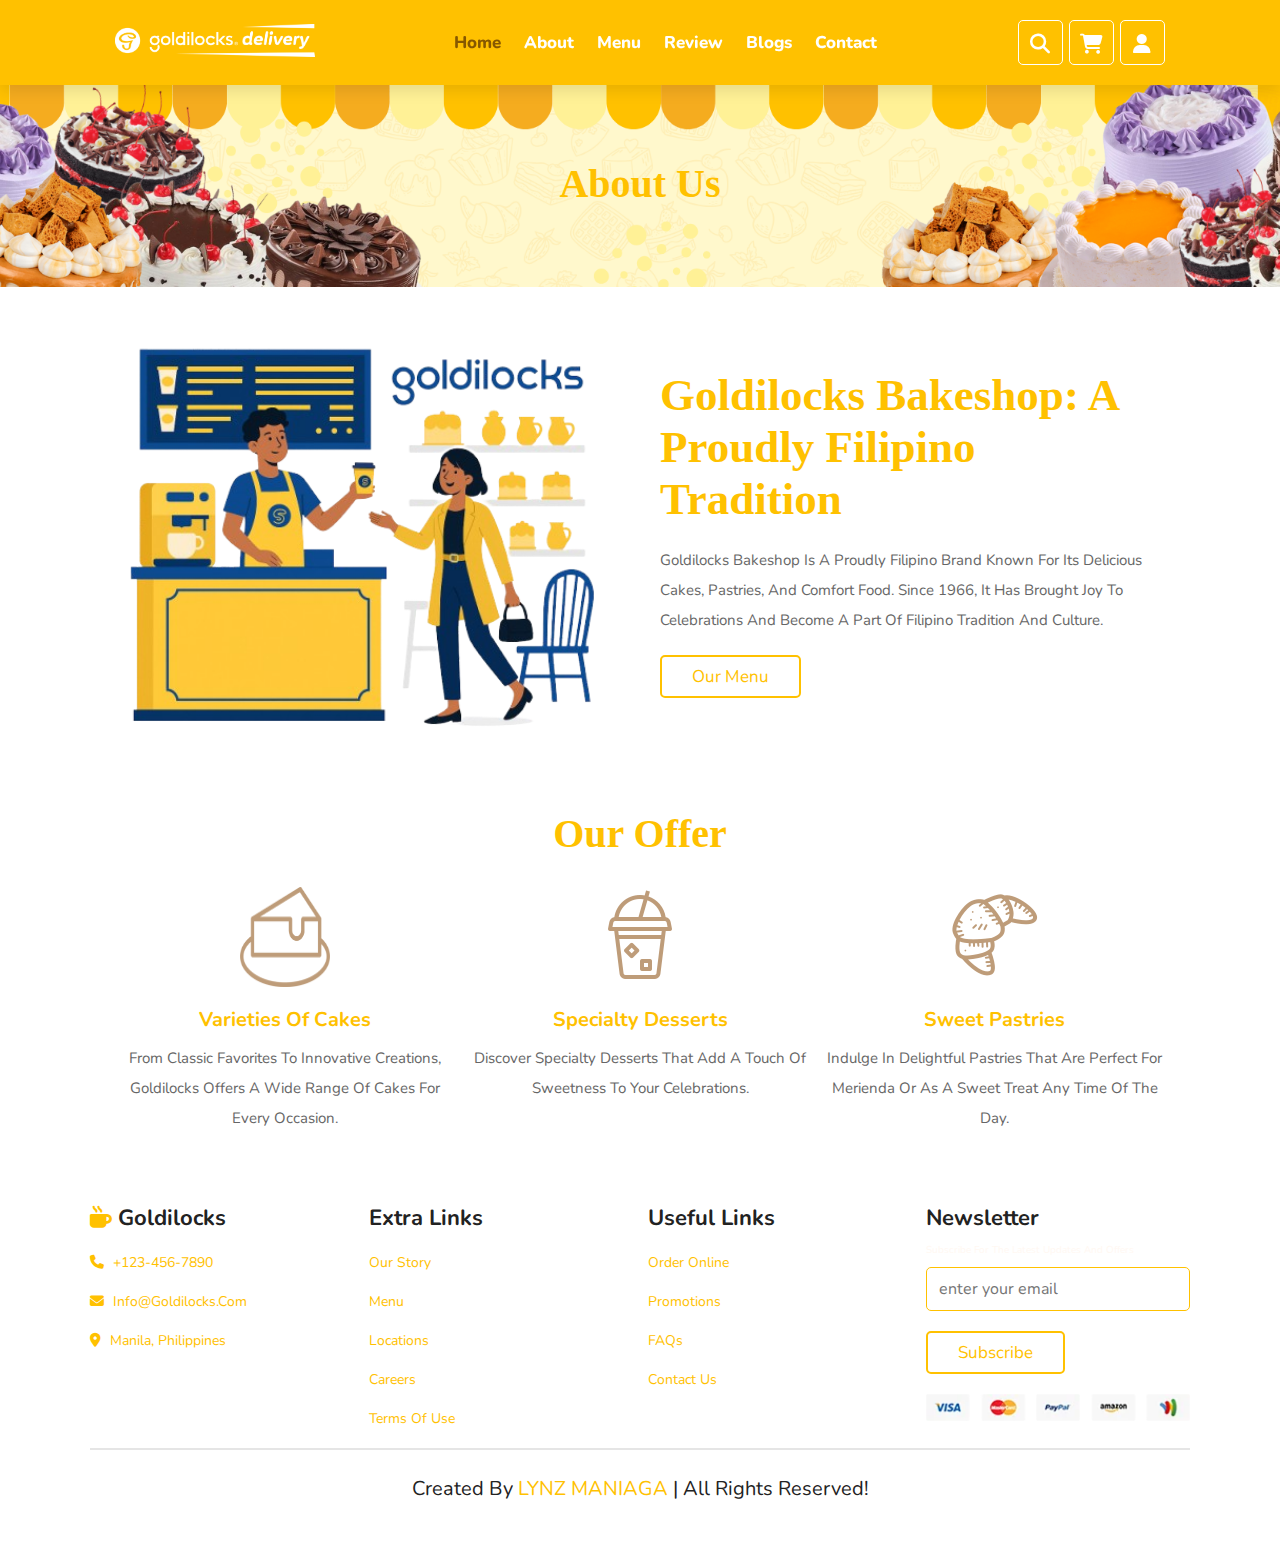
<file: about.html>
<!DOCTYPE html>
<html lang="en">
<head>
    <meta charset="UTF-8">
    <meta name="viewport" content="width=device-width, initial-scale=1.0">
    <title>Goldilocks | About</title>
    <!-- fontawesome cdn -->
    <link rel="stylesheet" href="https://cdnjs.cloudflare.com/ajax/libs/font-awesome/6.5.1/css/all.min.css">
    <!-- custom css link -->
    <link rel="stylesheet" href="style.css">

    <link rel="icon" href="favcon.ico" type="image/x-icon">
</head>
<body>
    
    <!-- header section starts -->

    <header class="header">

        <a href="#"><img src="./images/Logo (2).png" width="200px" alt=""></a>

        <nav class="navbar">
            <a href="index.html" class="active">home</a>
            <a href="about.html">about</a>
            <a href="menu.html">menu</a>
            <a href="review.html">review</a>
            <a href="blogs.html">blogs</a>
            <a href="contact.html">contact</a>
        </nav>

        <div class="icons">
            <div class="fas fa-bars" id="menu-btn"></div>
            <div class="fas fa-search" id="search-btn"></div>
            <div class="fas fa-shopping-cart" id="cart-btn"></div>
            <div class="fas fa-user" id="login-btn"></div>
        </div>

        <form action="" class="search-form">
            <input type="search" name="" id="search-box" placeholder="search here..">
            <label class="fas fa-search"></label>
        </form>

        <!-- shopping cart -->

        <div class="shopping-cart">

            <div class="box">
                <i class="fas fa-trash"></i>
                <img src="./images/7.png" alt="">
                <div class="content">
                    <h3>Ube Dream</h3>
                    <span class="price">₱817.00/=</span>
                    <span class="quantity"> qty: 1</span>
                </div>
            </div>

            <div class="box">
                <i class="fas fa-trash"></i>
                <img src="./images/9.png" alt="">
                <div class="content">
                    <h3>Salted Caramel Crunch</h3>
                    <span class="price">₱817.00/=</span>
                    <span class="quantity"> qty: 2</span>
                </div>
            </div>

            <div class="box">
                <i class="fas fa-trash"></i>
                <img src="./images/11.png" alt="">
                <div class="content">
                    <h3>Chocolate Cherry Torte</h3>
                    <span class="price">₱817.00/=</span>
                    <span class="quantity"> qty: 1</span>
                </div>
            </div>

            <div class="total">total : ₱5034.97/=</div>
            <a href="#" class="btn">checkout</a>

        </div>

        <!-- login -->

        <form action="" class="login-form">
            <h3>login form</h3>
            <input type="email" placeholder="Your Email" class="box">
            <input type="password" placeholder="Your Password" class="box">
            <p>forget your password <a href="#"> click here</a></p>
            <p>don't have an account? <a href="#"> create now</a></p>
            <input type="submit" value="login" class="btn">
        </form>

    </header>


    <!-- header section ends -->


    <!-- sub heading -->

    <div class="sub-heading">
        <h1>about us</h1>
    </div>

    <!-- end -->

    <!-- about us section starts-->

    <section class="about">

        <div class="image">
            <img src="images/about.png" alt="">
        </div>

        <div class="content">
            <h3>Goldilocks Bakeshop: A Proudly Filipino Tradition</h3>
            <p>Goldilocks Bakeshop is a proudly Filipino brand known for its delicious cakes, pastries, and comfort food. Since 1966, it has brought joy to celebrations and become a part of Filipino tradition and culture.</p>
            <a href="#" class="btn"> our menu</a>    
        </div>

    </section>

    <!-- about us section ends-->

  

    

   

    <!-- coffee base section ends-->

    <!-- footer section starts -->

    <section class="offer">

        <div class="heading">
            <h3>our offer</h3>
        </div>

        <div class="box-container">

            <div class="box">
                <img src="./images/Group.png" alt="" width="90px" >
                <h3>varieties of cakes</h3>
                <p>From classic favorites to innovative creations, Goldilocks offers a wide range of cakes for every occasion.</p>
            </div>

            <div class="box">
                <img src="images/offer-4.png" alt="">
                <h3>specialty desserts</h3>
                <p>Discover specialty desserts that add a touch of sweetness to your celebrations.</p>
            </div>

            <div class="box">
                <img src="images/offer-3.png" alt="">
                <h3>sweet pastries</h3>
                <p>Indulge in delightful pastries that are perfect for merienda or as a sweet treat any time of the day.</p>
            </div>

            

        </div>

    </section>

    <!-- footer section ends -->

    <section class="footer">

        <div class="box-container">

            <div class="box">
                <h3><i class="fas fa-mug-hot"></i> Goldilocks</h3>
                <a href="#" class="links"> <i class="fas fa-phone"></i> +123-456-7890</a>
                <a href="#" class="links"> <i class="fas fa-envelope"></i> info@goldilocks.com</a>
                <a href="#" class="links"> <i class="fas fa-map-marker-alt"></i> Manila, Philippines</a>
            </div>

            <div class="box">
                <h3>extra links</h3>
                <a href="#">our story</a>
                <a href="#">menu</a>
                <a href="#">locations</a>
                <a href="#">careers</a>
                <a href="#">terms of use</a>
            </div>

            <div class="box">
                <h3>useful links</h3>
                <a href="#">order online</a>
                <a href="#">promotions</a>
                <a href="#">FAQs</a>
                <a href="#">contact us</a>
            </div>

            <div class="box">
                <h3>newsletter</h3>
                <p>Subscribe for the latest updates and offers</p>
                <form action="">
                    <input type="email" placeholder="enter your email">
                    <input type="submit" value="subscribe" class="btn">
                </form>
                <img src="images/payment.png" class="payment" alt="">
            </div>

        </div>

        <div class="credit"> created by <span>LYNZ MANIAGA</span> | all rights reserved! </div>

    </section>

















    <script src="script.js"></script>

</body>
</html>
</file>
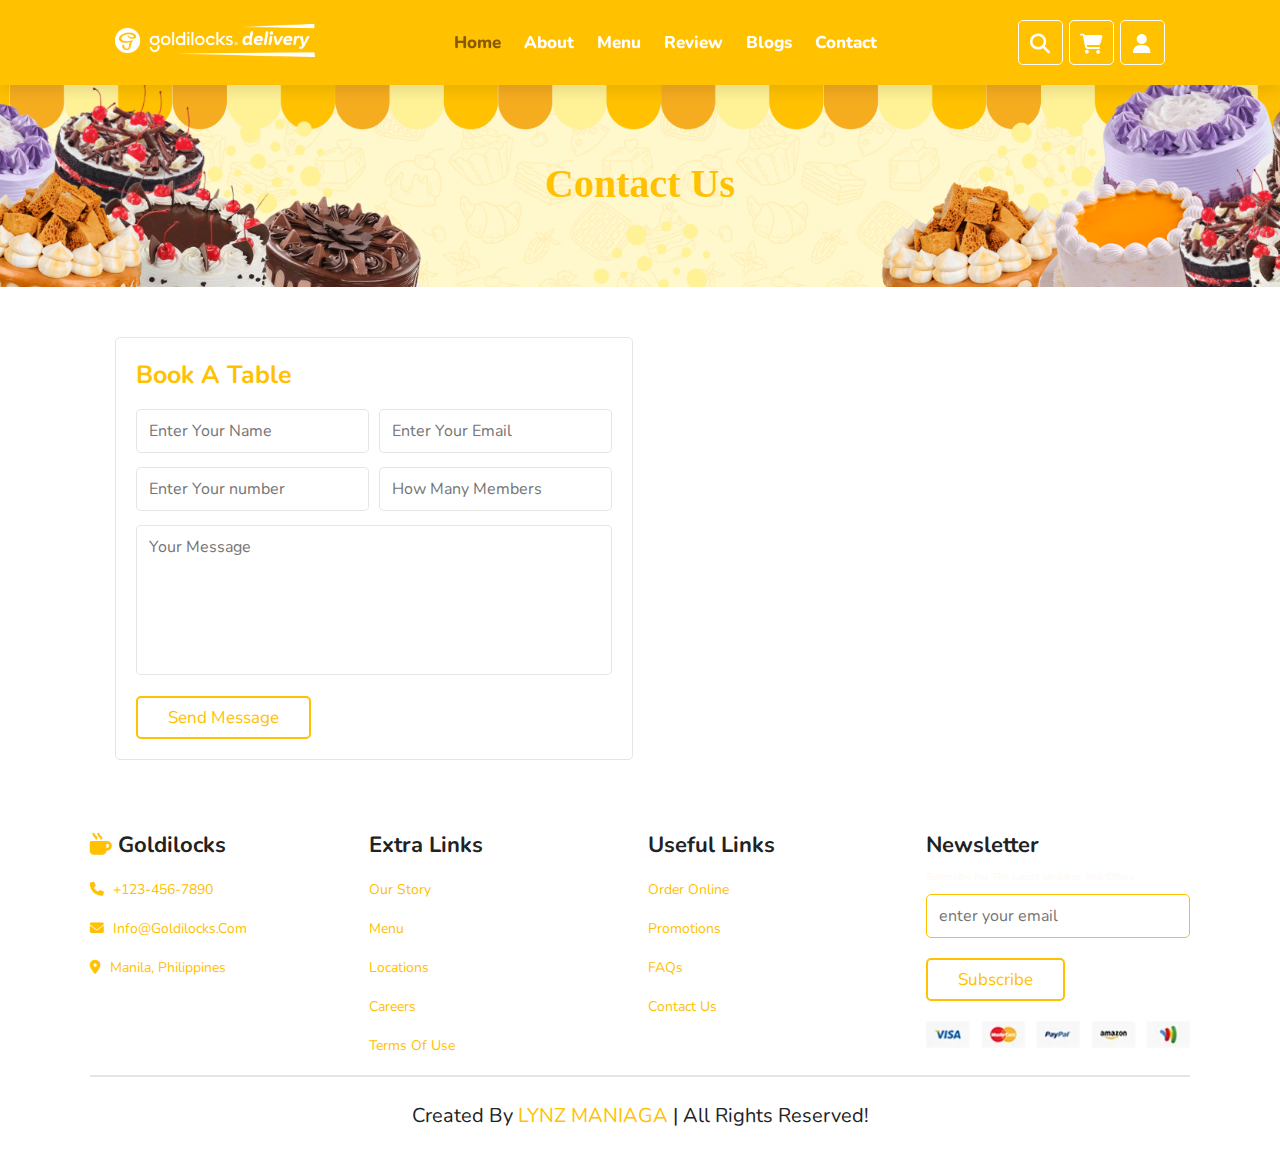
<file: contact.html>
<!DOCTYPE html>
<html lang="en">
    <head>
        <meta charset="UTF-8">
        <meta name="viewport" content="width=device-width, initial-scale=1.0">
        <title>Goldilocks | Contacts</title>
        <!-- fontawesome cdn -->
        <link rel="stylesheet" href="https://cdnjs.cloudflare.com/ajax/libs/font-awesome/6.5.1/css/all.min.css">
        <!-- custom css link -->
        <link rel="stylesheet" href="style.css">
    
        <link rel="icon" href="favcon.ico" type="image/x-icon">
    </head>
<body>
    
    <!-- header section starts -->

    <header class="header">

        <a href="#"><img src="./images/Logo (2).png" width="200px" alt=""></a>

        <nav class="navbar">
            <a href="index.html" class="active">home</a>
            <a href="about.html">about</a>
            <a href="menu.html">menu</a>
            <a href="review.html">review</a>
            <a href="blogs.html">blogs</a>
            <a href="contact.html">contact</a>
        </nav>

        <div class="icons">
            <div class="fas fa-bars" id="menu-btn"></div>
            <div class="fas fa-search" id="search-btn"></div>
            <div class="fas fa-shopping-cart" id="cart-btn"></div>
            <div class="fas fa-user" id="login-btn"></div>
        </div>

        <form action="" class="search-form">
            <input type="search" name="" id="search-box" placeholder="search here..">
            <label class="fas fa-search"></label>
        </form>

        <!-- shopping cart -->

        <div class="shopping-cart">

            <div class="box">
                <i class="fas fa-trash"></i>
                <img src="./images/7.png" alt="">
                <div class="content">
                    <h3>Ube Dream</h3>
                    <span class="price">₱817.00/=</span>
                    <span class="quantity"> qty: 1</span>
                </div>
            </div>

            <div class="box">
                <i class="fas fa-trash"></i>
                <img src="./images/9.png" alt="">
                <div class="content">
                    <h3>Salted Caramel Crunch</h3>
                    <span class="price">₱817.00/=</span>
                    <span class="quantity"> qty: 2</span>
                </div>
            </div>

            <div class="box">
                <i class="fas fa-trash"></i>
                <img src="./images/11.png" alt="">
                <div class="content">
                    <h3>Chocolate Cherry Torte</h3>
                    <span class="price">₱817.00/=</span>
                    <span class="quantity"> qty: 1</span>
                </div>
            </div>

            <div class="total">total : ₱5034.97/=</div>
            <a href="#" class="btn">checkout</a>

        </div>

        <!-- login -->

        <form action="" class="login-form">
            <h3>login form</h3>
            <input type="email" placeholder="Your Email" class="box">
            <input type="password" placeholder="Your Password" class="box">
            <p>forget your password <a href="#"> click here</a></p>
            <p>don't have an account? <a href="#"> create now</a></p>
            <input type="submit" value="login" class="btn">
        </form>

    </header>


    <!-- header section ends -->


    <!-- sub heading -->

    <div class="sub-heading">
        <h1>contact us</h1>
    </div>

    <!-- end -->

    <!-- contact us section starts -->

    <section class="contact">

        <div class="row">

            <form action="">
                <h3>book a table</h3>

                <div class="inputBox">
                    <input type="text" placeholder="Enter Your Name" class="box">
                    <input type="email" placeholder="Enter Your Email" class="box">
                </div>

                <div class="inputBox">
                    <input type="number" placeholder="Enter Your number" class="box">
                    <input type="number" placeholder="How Many Members" class="box">
                </div>
                <textarea placeholder="Your Message" cols="30" rows="10"></textarea>
                <input type="submit" value="send message" class="btn">

            </form>

            <iframe src="https://www.google.com/maps/embed?pb=!1m18!1m12!1m3!1d3861.7721136048327!2d120.98339297506625!3d14.555814185921134!2m3!1f0!2f0!3f0!3m2!1i1024!2i768!4f13.1!3m3!1m2!1s0x3397ca1782fdaf7f%3A0xcafc131a5c4cb4c4!2sGoldilocks%20SM%20Manila!5e0!3m2!1sen!2sph!4v1713251740426!5m2!1sen!2sph" width="550" allowfullscreen="" loading="lazy" class="map"></iframe>

        </div>

    </section>















    <!-- contact us section ends -->











    <!-- footer section starts -->

    <section class="footer">

        <div class="box-container">

            <div class="box">
                <h3><i class="fas fa-mug-hot"></i> Goldilocks</h3>
                <a href="#" class="links"> <i class="fas fa-phone"></i> +123-456-7890</a>
                <a href="#" class="links"> <i class="fas fa-envelope"></i> info@goldilocks.com</a>
                <a href="#" class="links"> <i class="fas fa-map-marker-alt"></i> Manila, Philippines</a>
            </div>

            <div class="box">
                <h3>extra links</h3>
                <a href="#">our story</a>
                <a href="#">menu</a>
                <a href="#">locations</a>
                <a href="#">careers</a>
                <a href="#">terms of use</a>
            </div>

            <div class="box">
                <h3>useful links</h3>
                <a href="#">order online</a>
                <a href="#">promotions</a>
                <a href="#">FAQs</a>
                <a href="#">contact us</a>
            </div>

            <div class="box">
                <h3>newsletter</h3>
                <p>Subscribe for the latest updates and offers</p>
                <form action="">
                    <input type="email" placeholder="enter your email">
                    <input type="submit" value="subscribe" class="btn">
                </form>
                <img src="images/payment.png" class="payment" alt="">
            </div>

        </div>

        <div class="credit"> created by <span>LYNZ MANIAGA</span> | all rights reserved! </div>

    </section>

    <!-- footer section ends -->




















    <script src="script.js"></script>

</body>
</html>
</file>
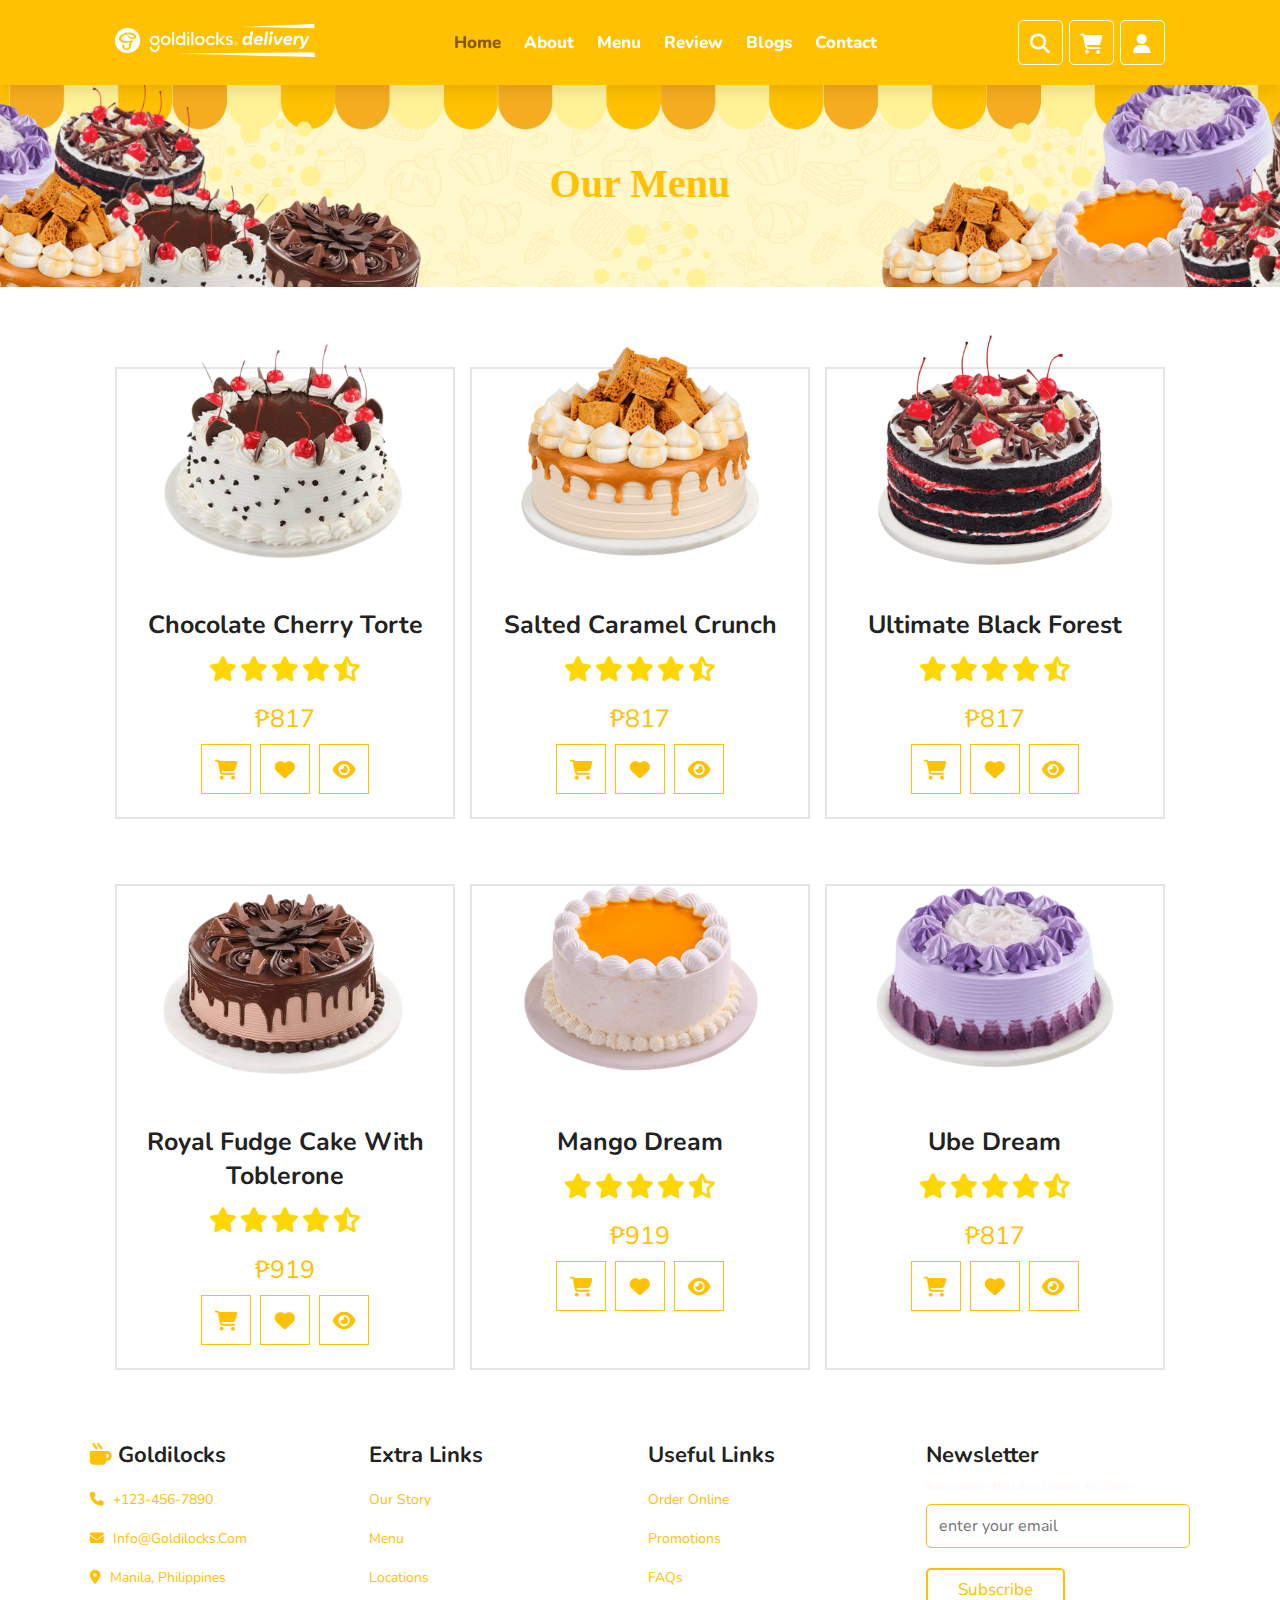
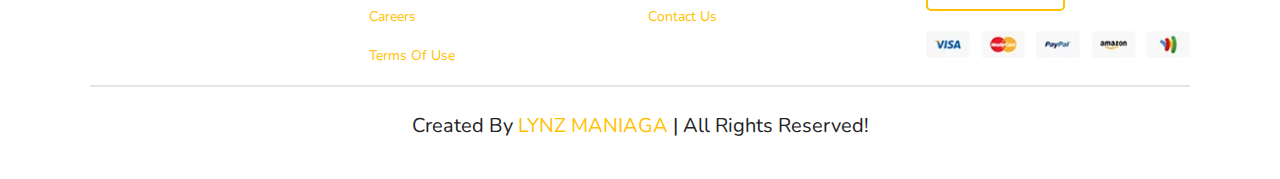
<file: menu.html>
<!DOCTYPE html>
<html lang="en">
    <head>
        <meta charset="UTF-8">
        <meta name="viewport" content="width=device-width, initial-scale=1.0">
        <title>Goldilocks | Menu</title>
        <!-- fontawesome cdn -->
        <link rel="stylesheet" href="https://cdnjs.cloudflare.com/ajax/libs/font-awesome/6.5.1/css/all.min.css">
        <!-- custom css link -->
        <link rel="stylesheet" href="style.css">
    
        <link rel="icon" href="favcon.ico" type="image/x-icon">
    </head>
<body>
    
    <!-- header section starts -->

    <header class="header">

        <a href="#"><img src="./images/Logo (2).png" width="200px" alt=""></a>

        <nav class="navbar">
            <a href="index.html" class="active">home</a>
            <a href="about.html">about</a>
            <a href="menu.html">menu</a>
            <a href="review.html">review</a>
            <a href="blogs.html">blogs</a>
            <a href="contact.html">contact</a>
        </nav>

        <div class="icons">
            <div class="fas fa-bars" id="menu-btn"></div>
            <div class="fas fa-search" id="search-btn"></div>
            <div class="fas fa-shopping-cart" id="cart-btn"></div>
            <div class="fas fa-user" id="login-btn"></div>
        </div>

        <form action="" class="search-form">
            <input type="search" name="" id="search-box" placeholder="search here..">
            <label class="fas fa-search"></label>
        </form>

        <!-- shopping cart -->

        <div class="shopping-cart">

            <div class="box">
                <i class="fas fa-trash"></i>
                <img src="./images/7.png" alt="">
                <div class="content">
                    <h3>Ube Dream</h3>
                    <span class="price">₱817.00/=</span>
                    <span class="quantity"> qty: 1</span>
                </div>
            </div>

            <div class="box">
                <i class="fas fa-trash"></i>
                <img src="./images/9.png" alt="">
                <div class="content">
                    <h3>Salted Caramel Crunch</h3>
                    <span class="price">₱817.00/=</span>
                    <span class="quantity"> qty: 2</span>
                </div>
            </div>

            <div class="box">
                <i class="fas fa-trash"></i>
                <img src="./images/11.png" alt="">
                <div class="content">
                    <h3>Chocolate Cherry Torte</h3>
                    <span class="price">₱817.00/=</span>
                    <span class="quantity"> qty: 1</span>
                </div>
            </div>

            <div class="total">total : ₱5034.97/=</div>
            <a href="#" class="btn">checkout</a>

        </div>

        <!-- login -->

        <form action="" class="login-form">
            <h3>login form</h3>
            <input type="email" placeholder="Your Email" class="box">
            <input type="password" placeholder="Your Password" class="box">
            <p>forget your password <a href="#"> click here</a></p>
            <p>don't have an account? <a href="#"> create now</a></p>
            <input type="submit" value="login" class="btn">
        </form>

    </header>

    <!-- header section ends -->

    <!-- sub heading -->

    <div class="sub-heading">
        <h1>our menu</h1>
    </div>

    <!-- end -->

    <!-- menu section starts -->

    <section class="menu">

        <div class="box-container">

            <div class="box">
                <div class="image">
                    <img src="./images/11.png" alt="">
                </div>
                <div class="content">
                    <h3>Chocolate Cherry Torte</h3>
                    <div class="stars">
                        <i class="fas fa-star"></i>
                        <i class="fas fa-star"></i>
                        <i class="fas fa-star"></i>
                        <i class="fas fa-star"></i>
                        <i class="fas fa-star-half-alt"></i>
                    </div>
                    <div class="price">₱817</div>
                </div>
                <div class="icons">
                    <a href="#" class="fas fa-shopping-cart"></a>
                    <a href="#" class="fas fa-heart"></a>
                    <a href="#" class="fas fa-eye"></a>
                </div>
            </div>

            <div class="box">
                <div class="image">
                    <img src="./images/9.png" alt="">
                </div>
                <div class="content">
                    <h3>Salted Caramel Crunch</h3>
                    <div class="stars">
                        <i class="fas fa-star"></i>
                        <i class="fas fa-star"></i>
                        <i class="fas fa-star"></i>
                        <i class="fas fa-star"></i>
                        <i class="fas fa-star-half-alt"></i>
                    </div>
                    <div class="price">₱817</div>
                </div>
                <div class="icons">
                    <a href="#" class="fas fa-shopping-cart"></a>
                    <a href="#" class="fas fa-heart"></a>
                    <a href="#" class="fas fa-eye"></a>
                </div>
            </div>

            <div class="box">
                <div class="image">
                    <img src="./images/12.png" alt="">
                </div>
                <div class="content">
                    <h3>Ultimate Black Forest</h3>
                    <div class="stars">
                        <i class="fas fa-star"></i>
                        <i class="fas fa-star"></i>
                        <i class="fas fa-star"></i>
                        <i class="fas fa-star"></i>
                        <i class="fas fa-star-half-alt"></i>
                    </div>
                    <div class="price">₱817</div>
                </div>
                <div class="icons">
                    <a href="#" class="fas fa-shopping-cart"></a>
                    <a href="#" class="fas fa-heart"></a>
                    <a href="#" class="fas fa-eye"></a>
                </div>
            </div>

            <div class="box">
                <div class="image">
                    <img src="./images/10.png" alt="">
                </div>
                <div class="content">
                    <h3>Royal Fudge Cake with Toblerone </h3>
                    <div class="stars">
                        <i class="fas fa-star"></i>
                        <i class="fas fa-star"></i>
                        <i class="fas fa-star"></i>
                        <i class="fas fa-star"></i>
                        <i class="fas fa-star-half-alt"></i>
                    </div>
                    <div class="price">₱919</div>
                </div>
                <div class="icons">
                    <a href="#" class="fas fa-shopping-cart"></a>
                    <a href="#" class="fas fa-heart"></a>
                    <a href="#" class="fas fa-eye"></a>
                </div>
            </div>

            <div class="box">
                <div class="image">
                    <img src="./images/8.png" alt="">
                </div>
                <div class="content">
                    <h3>Mango Dream</h3>
                    <div class="stars">
                        <i class="fas fa-star"></i>
                        <i class="fas fa-star"></i>
                        <i class="fas fa-star"></i>
                        <i class="fas fa-star"></i>
                        <i class="fas fa-star-half-alt"></i>
                    </div>
                    <div class="price">₱919</div>
                </div>
                <div class="icons">
                    <a href="#" class="fas fa-shopping-cart"></a>
                    <a href="#" class="fas fa-heart"></a>
                    <a href="#" class="fas fa-eye"></a>
                </div>
            </div>

            <div class="box">
                <div class="image">
                    <img src="./images/7.png" alt="">
                </div>
                <div class="content">
                    <h3>Ube Dream</h3>
                    <div class="stars">
                        <i class="fas fa-star"></i>
                        <i class="fas fa-star"></i>
                        <i class="fas fa-star"></i>
                        <i class="fas fa-star"></i>
                        <i class="fas fa-star-half-alt"></i>
                    </div>
                    <div class="price">₱817</div>
                </div>
                <div class="icons">
                    <a href="#" class="fas fa-shopping-cart"></a>
                    <a href="#" class="fas fa-heart"></a>
                    <a href="#" class="fas fa-eye"></a>
                </div>
            </div>

        </div>

    </section>










    <!-- menu section ends -->









    <!-- footer section starts -->

    <section class="footer">

        <div class="box-container">

            <div class="box">
                <h3><i class="fas fa-mug-hot"></i> Goldilocks</h3>
                <a href="#" class="links"> <i class="fas fa-phone"></i> +123-456-7890</a>
                <a href="#" class="links"> <i class="fas fa-envelope"></i> info@goldilocks.com</a>
                <a href="#" class="links"> <i class="fas fa-map-marker-alt"></i> Manila, Philippines</a>
            </div>

            <div class="box">
                <h3>extra links</h3>
                <a href="#">our story</a>
                <a href="#">menu</a>
                <a href="#">locations</a>
                <a href="#">careers</a>
                <a href="#">terms of use</a>
            </div>

            <div class="box">
                <h3>useful links</h3>
                <a href="#">order online</a>
                <a href="#">promotions</a>
                <a href="#">FAQs</a>
                <a href="#">contact us</a>
            </div>

            <div class="box">
                <h3>newsletter</h3>
                <p>Subscribe for the latest updates and offers</p>
                <form action="">
                    <input type="email" placeholder="enter your email">
                    <input type="submit" value="subscribe" class="btn">
                </form>
                <img src="images/payment.png" class="payment" alt="">
            </div>

        </div>

        <div class="credit"> created by <span>LYNZ MANIAGA</span> | all rights reserved! </div>

    </section>

    <!-- footer section ends -->




















    <script src="script.js"></script>

</body>
</html>
</file>
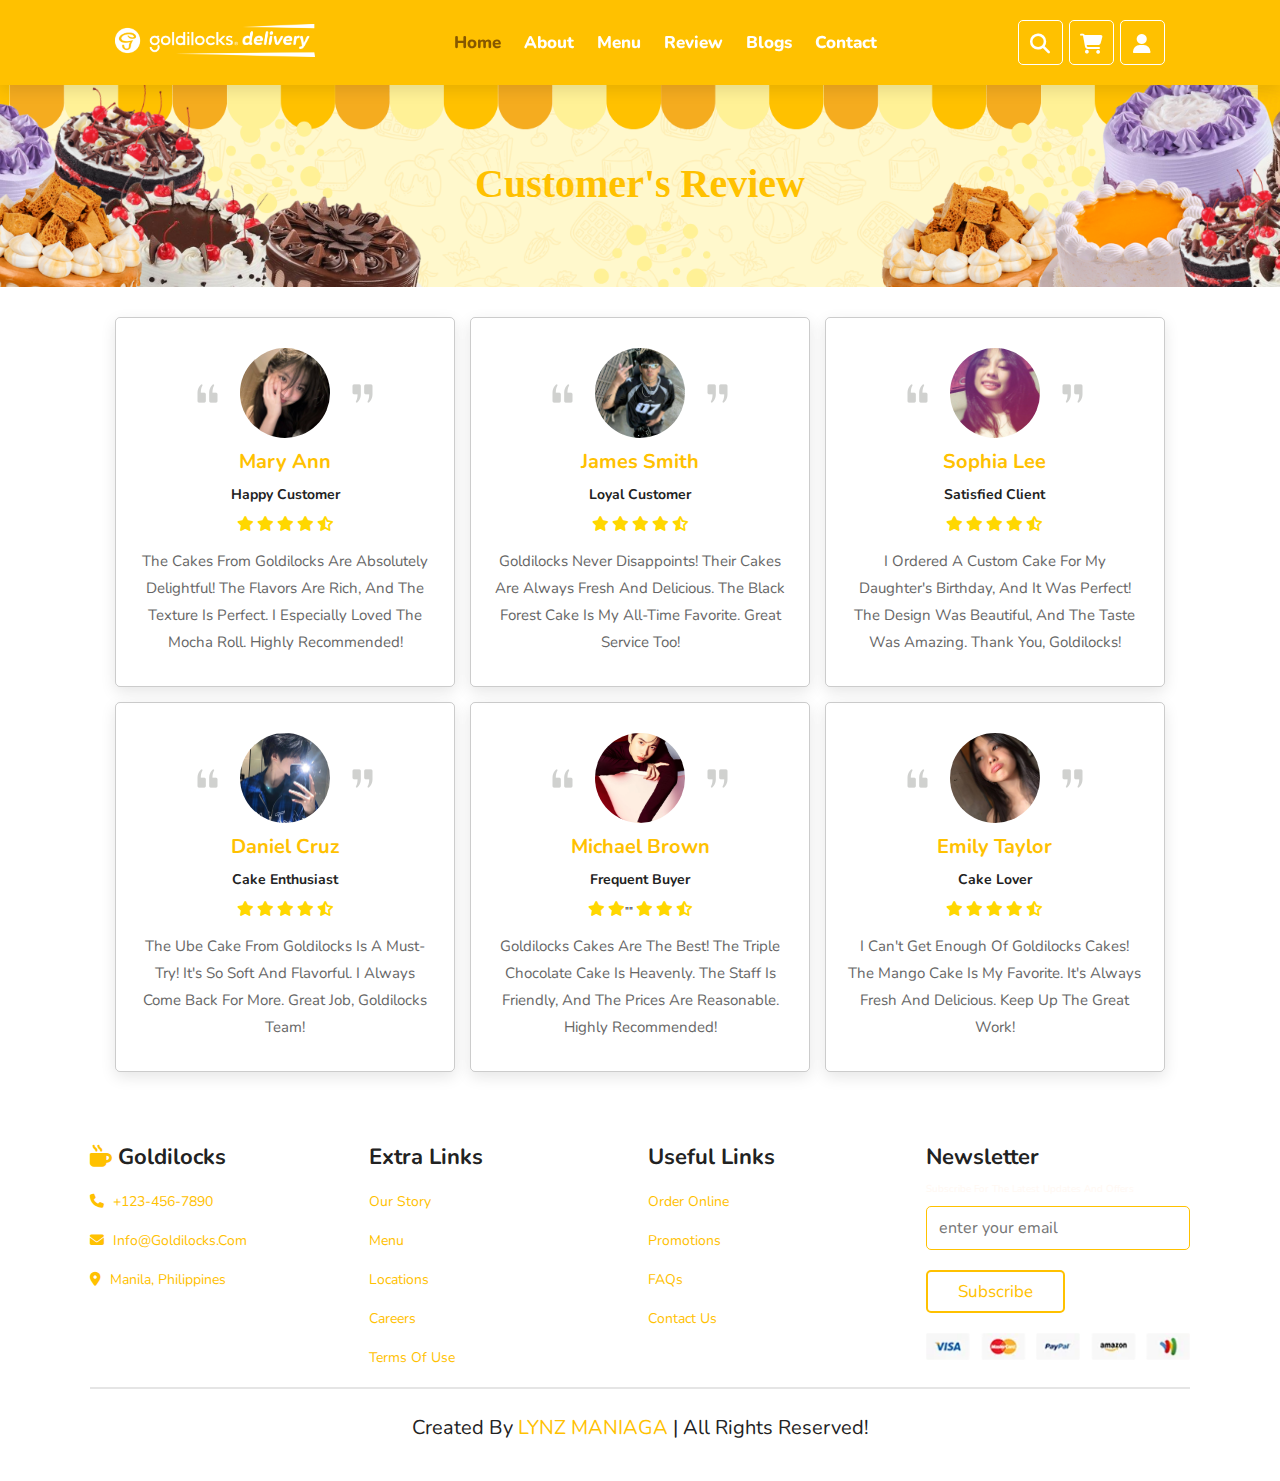
<file: review.html>
<!DOCTYPE html>
<html lang="en">
    <head>
        <meta charset="UTF-8">
        <meta name="viewport" content="width=device-width, initial-scale=1.0">
        <title>Goldilocks | Review</title>
        <!-- fontawesome cdn -->
        <link rel="stylesheet" href="https://cdnjs.cloudflare.com/ajax/libs/font-awesome/6.5.1/css/all.min.css">
        <!-- custom css link -->
        <link rel="stylesheet" href="style.css">
    
        <link rel="icon" href="favcon.ico" type="image/x-icon">
    </head>
<body>
    
    <!-- header section starts -->

    <header class="header">

        <a href="#"><img src="./images/Logo (2).png" width="200px" alt=""></a>

        <nav class="navbar">
            <a href="index.html" class="active">home</a>
            <a href="about.html">about</a>
            <a href="menu.html">menu</a>
            <a href="review.html">review</a>
            <a href="blogs.html">blogs</a>
            <a href="contact.html">contact</a>
        </nav>

        <div class="icons">
            <div class="fas fa-bars" id="menu-btn"></div>
            <div class="fas fa-search" id="search-btn"></div>
            <div class="fas fa-shopping-cart" id="cart-btn"></div>
            <div class="fas fa-user" id="login-btn"></div>
        </div>

        <form action="" class="search-form">
            <input type="search" name="" id="search-box" placeholder="search here..">
            <label class="fas fa-search"></label>
        </form>

        <!-- shopping cart -->

        <div class="shopping-cart">

            <div class="box">
                <i class="fas fa-trash"></i>
                <img src="./images/7.png" alt="">
                <div class="content">
                    <h3>Ube Dream</h3>
                    <span class="price">₱817.00/=</span>
                    <span class="quantity"> qty: 1</span>
                </div>
            </div>

            <div class="box">
                <i class="fas fa-trash"></i>
                <img src="./images/9.png" alt="">
                <div class="content">
                    <h3>Salted Caramel Crunch</h3>
                    <span class="price">₱817.00/=</span>
                    <span class="quantity"> qty: 2</span>
                </div>
            </div>

            <div class="box">
                <i class="fas fa-trash"></i>
                <img src="./images/11.png" alt="">
                <div class="content">
                    <h3>Chocolate Cherry Torte</h3>
                    <span class="price">₱817.00/=</span>
                    <span class="quantity"> qty: 1</span>
                </div>
            </div>

            <div class="total">total : ₱5034.97/=</div>
            <a href="#" class="btn">checkout</a>

        </div>

        <!-- login -->

        <form action="" class="login-form">
            <h3>login form</h3>
            <input type="email" placeholder="Your Email" class="box">
            <input type="password" placeholder="Your Password" class="box">
            <p>forget your password <a href="#"> click here</a></p>
            <p>don't have an account? <a href="#"> create now</a></p>
            <input type="submit" value="login" class="btn">
        </form>

    </header>

    <!-- header section ends -->

    <!-- sub heading -->

    <div class="sub-heading">
        <h1>customer's review</h1>
    </div>

    <!-- end -->

    <!-- review section starts -->

    <section class="review">

        <div class="box-container">

            <div class="box">
            <div class="image">
                <img src="images/quote-left.png" width="25" height="25" alt="">
                <img src="images/review-1.png" alt="" class="user">
                <img src="images/quote-right.png" width="25" height="25" alt="">
            </div>
            <h3>mary ann</h3>
            <h4>happy customer</h4>
            <div class="stars">
                <i class="fas fa-star"></i>
                <i class="fas fa-star"></i>
                <i class="fas fa-star"></i>
                <i class="fas fa-star"></i>
                <i class="fas fa-star-half-alt"></i>
            </div>
            <p>The cakes from Goldilocks are absolutely delightful! The flavors are rich, and the texture is perfect. I especially loved the mocha roll. Highly recommended!</p>
            </div>

            <div class="box">
            <div class="image">
                <img src="images/quote-left.png" width="25" height="25" alt="">
                <img src="images/review-2.png" alt="" class="user">
                <img src="images/quote-right.png" width="25" height="25" alt="">
            </div>
            <h3>james smith</h3>
            <h4>loyal customer</h4>
            <div class="stars">
                <i class="fas fa-star"></i>
                <i class="fas fa-star"></i>
                <i class="fas fa-star"></i>
                <i class="fas fa-star"></i>
                <i class="fas fa-star-half-alt"></i>
            </div>
            <p>Goldilocks never disappoints! Their cakes are always fresh and delicious. The Black Forest cake is my all-time favorite. Great service too!</p>
            </div>

            <div class="box">
            <div class="image">
                <img src="images/quote-left.png" width="25" height="25" alt="">
                <img src="images/review-3.png" alt="" class="user">
                <img src="images/quote-right.png" width="25" height="25" alt="">
            </div>
            <h3>sophia lee</h3>
            <h4>satisfied client</h4>
            <div class="stars">
                <i class="fas fa-star"></i>
                <i class="fas fa-star"></i>
                <i class="fas fa-star"></i>
                <i class="fas fa-star"></i>
                <i class="fas fa-star-half-alt"></i>
            </div>
            <p>I ordered a custom cake for my daughter's birthday, and it was perfect! The design was beautiful, and the taste was amazing. Thank you, Goldilocks!</p>
            </div>

            <div class="box">
            <div class="image">
                <img src="images/quote-left.png" width="25" height="25" alt="">
                <img src="images/review-4.png" alt="" class="user">
                <img src="images/quote-right.png" width="25" height="25" alt="">
            </div>
            <h3>daniel cruz</h3>
            <h4>cake enthusiast</h4>
            <div class="stars">
                <i class="fas fa-star"></i>
                <i class="fas fa-star"></i>
                <i class="fas fa-star"></i>
                <i class="fas fa-star"></i>
                <i class="fas fa-star-half-alt"></i>
            </div>
            <p>The Ube Cake from Goldilocks is a must-try! It's so soft and flavorful. I always come back for more. Great job, Goldilocks team!</p>
            </div>

            <div class="box">
            <div class="image">
                <img src="images/quote-left.png" width="25" height="25" alt="">
                <img src="images/review-5.png" alt="" class="user">
                <img src="images/quote-right.png" width="25" height="25" alt="">
            </div>
            <h3>michael brown</h3>
            <h4>frequent buyer</h4>
            <div class="stars">
                <i class="fas fa-star"></i>
                <i class="fas fa-star"></i>""
                <i class="fas fa-star"></i>
                <i class="fas fa-star"></i>
                <i class="fas fa-star-half-alt"></i>
            </div>
            <p>Goldilocks cakes are the best! The Triple Chocolate Cake is heavenly. The staff is friendly, and the prices are reasonable. Highly recommended!</p>
            </div>

            <div class="box">
            <div class="image">
                <img src="images/quote-left.png" width="25" height="25" alt="">
                <img src="images/review-6.png" alt="" class="user">
                <img src="images/quote-right.png" width="25" height="25" alt="">
            </div>
            <h3>emily taylor </h3>
            <h4>cake lover</h4>
            <div class="stars">
                <i class="fas fa-star"></i>
                <i class="fas fa-star"></i>
                <i class="fas fa-star"></i>
                <i class="fas fa-star"></i>
                <i class="fas fa-star-half-alt"></i>
            </div>
            <p>I can't get enough of Goldilocks cakes! The Mango Cake is my favorite. It's always fresh and delicious. Keep up the great work!</p>
            </div>

        </div>

    </section>















    <!-- review section ends -->










    <!-- footer section starts -->

    <section class="footer">

        <div class="box-container">

            <div class="box">
                <h3><i class="fas fa-mug-hot"></i> Goldilocks</h3>
                <a href="#" class="links"> <i class="fas fa-phone"></i> +123-456-7890</a>
                <a href="#" class="links"> <i class="fas fa-envelope"></i> info@goldilocks.com</a>
                <a href="#" class="links"> <i class="fas fa-map-marker-alt"></i> Manila, Philippines</a>
            </div>

            <div class="box">
                <h3>extra links</h3>
                <a href="#">our story</a>
                <a href="#">menu</a>
                <a href="#">locations</a>
                <a href="#">careers</a>
                <a href="#">terms of use</a>
            </div>

            <div class="box">
                <h3>useful links</h3>
                <a href="#">order online</a>
                <a href="#">promotions</a>
                <a href="#">FAQs</a>
                <a href="#">contact us</a>
            </div>

            <div class="box">
                <h3>newsletter</h3>
                <p>Subscribe for the latest updates and offers</p>
                <form action="">
                    <input type="email" placeholder="enter your email">
                    <input type="submit" value="subscribe" class="btn">
                </form>
                <img src="images/payment.png" class="payment" alt="">
            </div>

        </div>

        <div class="credit"> created by <span>LYNZ MANIAGA</span> | all rights reserved! </div>

    </section>

    <!-- footer section ends -->




















    <script src="script.js"></script>

</body>
</html>
</file>
<file: style.css>
@import url('https://fonts.googleapis.com/css2?family=Merienda+One&family=Nunito:wght@200;300;400;500;600&display=swap');

:root{
    --color:#ffc100;
    --box-shadow:0 .5rem 1.5rem rgba(0,0,0,.1);
}

*{
    font-family: 'Nunito', sans-serif;
    margin: 0; padding: 0;
    box-sizing: border-box;
    outline: none; border: none;
    text-decoration: none;
    text-transform: capitalize;
    transition: all .2s linear;
}

*::selection{
    background: var(--color);
    color: #fff;
}

html{
    font-size: 62.5%;
    overflow-x: hidden;
    scroll-behavior: smooth;
    scroll-padding-top: 7rem;
}

html::-webkit-scrollbar{
    height: .5rem;
    width: 1rem;
}

html::-webkit-scrollbar-track{
    background: transparent;
}

html::-webkit-scrollbar-thumb{
    background: var(--color);
}

section{
    padding: 3rem 9%;
}

.heading{
    text-align: center;
    margin-bottom: 3rem;
}

.heading h3{
    font-size: 4rem;
    color: var(--color);
    font-family: 'Merienda One', cursive;
}

.sub-heading{
    background: url(images/heading-bg.png) no-repeat;
    background-size: cover;
    background-position: center;
    text-align: center;
    padding-top: 16rem;
    padding-bottom: 8rem;
}

.sub-heading h1{
    color: var(--color);
    font-size: 4rem;
    font-family: 'Merienda One', cursive;
}

.btn{
    margin-top: 1rem;
    display: inline-block;
    padding: .8rem 3rem;
    font-size: 1.7rem;
    border-radius: .5rem;
    border: .2rem solid var(--color);
    color: var(--color);
    cursor: pointer;
}

.btn:hover{
    background: var(--color);
    color: #fff;
}


/* header */

.header{
    position: fixed;
    top: 0; left: 0; right: 0;
    z-index: 1000;
    display: flex;
    align-items: center;
    justify-content: space-between;
    padding: 2rem 9%;
    background: #fff;
    box-shadow: var(--box-shadow);
}

.header .logo{
    font-size: 2.5rem;
    font-weight: bolder;
    color: #222;
}

.header .logo i{
    color: var(--color);
}

.header .navbar a{
    font-size: 1.7rem;
    margin: 0 1rem;
    color: #222;
}

.header .navbar a.active{
    color: #865800;
}

.header .navbar a:hover{
    color: #a86f01;
    font-weight: bold;
}

.header .icons div{
    height: 4.5rem;
    width: 4.5rem;
    line-height: 4.5rem;
    border: .1rem solid white;
    color: white;
    border-radius: .5rem;
    font-size: 2rem;
    margin-left: .3rem;
    cursor: pointer;
    text-align: center;
}

.header .icons div:hover{
    background: var(--color);
    color: #fff;
}

#menu-btn{
    display: none;
}

.header .search-form{
    position: absolute;
    top: 110%; right: -110%;
    width: 50rem;
    height: 5rem;
    border-radius: .5rem;
    overflow: hidden;
    display: flex;
    align-items: center;
    background: #fff;
    box-shadow: var(--box-shadow);
}

.header .search-form.active{
    right: 2rem;
    transition: .4s linear;
}

.header .search-form input{
    height: 100%;
    width: 100%;
    background: none;
    text-transform: none;
    font-size: 1.6rem;
    color: var(--color);
    padding: 0 1.5rem;
}

.header .search-form label{
    font-size: 2.2rem;
    padding-right: 1.5rem;
    color: var(--color);
    cursor: pointer;
}

/* end */

/* shopping cart */

.header .shopping-cart{
    position: absolute;
    top: 110%; right: -110%;
    padding: 1rem;
    border-radius: .5rem;
    background: #fff;
    box-shadow: var(--box-shadow);
    width: 35rem;
}

.header .shopping-cart.active{
    right: 2rem;
    transition: .4s linear;
}

.header .shopping-cart .box{
    display: flex;
    align-items: center;
    gap: 1.5rem;
    position: relative;
    margin: 2rem 0;
}

.header .shopping-cart .box img{
    height: 7rem;
}

.header .shopping-cart .box .fa-trash{
    font-size: 2rem;
    position: absolute;
    top: 50%; right: 2rem;
    cursor: pointer;
    color: #666;
    transform: translateY(-50%);
}

.header .shopping-cart .box .fa-trash:hover{
    color: var(--color);
}

.header .shopping-cart .box .content h3{
    color: var(--color);
    font-size: 1.7rem;
    padding-bottom: 1rem;
}

.header .shopping-cart .box .content span{
    color: #666;
    font-size: 1.6rem;
}

.header .shopping-cart .box .content .quantity{
    padding-left: 1rem;
}

.header .shopping-cart .total{
    font-size: 2.5rem;
    padding: 1rem 0;
    text-align: center;
    color: var(--color);
}

.header .shopping-cart .btn{
    display: block;
    text-align: center;
    margin: 1rem;
}

/* end */

/* login */

.header .login-form{
    position: absolute;
    top: 110%; right: -110%;
    width: 35rem;
    background: #fff;
    box-shadow: var(--box-shadow);
    padding: 2rem;
    border-radius: .5rem;
    text-align: center;
}

.header .login-form.active{
    right: 2rem;
    transition: .4s linear;
}

.header .login-form h3{
    font-size: 2.5rem;
    text-transform: uppercase;
    color: var(--color);
}

.header .login-form .box{
    width: 100%;
    margin: .7rem 0;
    background: none;
    border: .1rem solid var(--color);
    border-radius: .5rem;
    padding: 1rem;
    font-size: 1.6rem;
    color: var(--color);
    text-transform: none;
}

.header .login-form p{
    font-size: 1.4rem;
    padding: .5rem 0;
    color: #666;
}

.header .login-form p a{
    color: var(--color);
    text-decoration: underline;
}

.header .login-form .btn{
    background: none;
}

.header .login-form .btn:hover{
    background: var(--color);
}

/* end */

/* home */

.home{

    background: url("images/home-bg.png") no-repeat;
    background-size: cover;
    background-position: center;
    min-height: 95vh;
    display: flex;
    align-items: center;
}

.home .content{
    width: 55rem;
    text-align: center;
}

.home .content h3{
    font-size: 6rem;
    color: var(--color);
    font-family: 'Merienda One', cursive;
}

.home .content p{
    padding: 1rem 0;
    font-size: 1.6rem;
    color: #222;
    line-height: 2;
}

.home .content .btn{
    color: #fff;
}

/* end */

/* banner */

.banner-container{
    display: grid;
    grid-template-columns: repeat(auto-fit, minmax(32rem, 1fr));
    gap: 1.5rem;
}

.banner-container .banner{
    position: relative;
    height: 25rem;
    overflow: hidden;
    border-radius: .5rem;
}

.banner-container .banner img{
    height: 100%;
    width: 100%;
    object-fit: cover;
}

.banner-container .banner:hover img{
    transform: scale(1.1);
}

.banner-container .banner .content{
    position: absolute;
    top: 50%;
    left: 2rem;
    transform: translateY(-50%);
}

.banner-container .banner .content span{
    font-size: 1.5rem;
    color: #666;
}

.banner-container .banner .content h3{
    color: #222;
    padding-top: .5rem;
    font-size: 2rem;
}

/* end */

/* offer */

.offer .box-container{
    display: grid;
    grid-template-columns: repeat(auto-fit, minmax(25rem, 1fr));
    gap: 1.5rem;
    align-items: flex-start;
}

.offer .box-container .box{
    text-align: center;
}

.offer .box-container .box img{
    height: 10rem;
    margin-bottom: .5rem;
}

.offer .box-container .box h3{
    font-size: 2rem;
    color: var(--color);
    margin: 1rem 0;
}

.offer .box-container .box p{
    line-height: 2;
    font-size: 1.5rem;
    color: #666;
}
 
/* end */

/* about us */

.about{
    display: flex;
    align-items: center;
    flex-wrap: wrap;
    gap: 4rem;
}

.about .image{
    flex: 1 1 40rem;
}

.about .image img{
    width: 100%;
}

.about .content{
    flex: 1 1 40rem;
}

.about .content h3{
    font-size: 4.5rem;
    color: var(--color);
    font-family: 'Merienda One', cursive;
    padding-bottom: 1rem;
}

.about .content p{
    padding: 1rem 0;
    line-height: 2;
    font-size: 1.5rem;
    color: #666;
}

/* about us end */

/* coffee base */

.base .box-container{
    display: flex;
    align-items: center;
    flex-wrap: wrap;
    gap: 4rem;
}

.base .box-container .image{
    flex: 1 1 40rem;
}

.base .box-container .image img{
    width: 100%;
}

.base .box-container .container{
    flex: 1 1 40rem;
    display: flex;
    flex-direction: column;
}

.base .box-container .container .item{
    display: flex;
    align-items: center;
    margin-bottom: 2rem;
}

.base .box-container .container .item .content{
    margin-left: 2rem;
}

.base .box-container .container .item .content h3{
    font-size: 2.2rem;
    color: var(--color);
}

.base .box-container .container .item .content p{
    margin: .5rem 0;
    font-size: 1.5rem;
    line-height: 1.6;
}

/* end */

/* menu */

.menu .box-container{
    display: grid;
    grid-template-columns: repeat(auto-fit, minmax(30rem, 1fr));
    gap: 1.5rem;
}

.menu .box-container .box{
    text-align: center;
    padding: 2rem;
    border: .2rem solid rgba(0,0,0,.1);
    margin-top: 5rem;
}

.menu .box-container .box .image{
    padding-bottom: 2.5rem;
    margin-top: -6rem;
}

.menu .box-container .box .image img{
    height: 25rem;
}

.menu .box-container .box .content h3{
    color: #222;
    font-size: 2.5rem;
}

.menu .box-container .box .content .stars{
    padding: 1.5rem;
}

.menu .box-container .box .content .stars i{
    color: gold;
    font-size: 2.5rem;
    margin-bottom: .5rem;
}

.menu .box-container .box .content .price{
    color: var(--color);
    font-size: 2.5rem;
    margin-bottom: .5rem;
}

.menu .box-container .box .content .price span{
    text-decoration: line-through;
    font-weight: lighter;
    color: #222;
    font-size: 1.5rem;
}

.menu .box-container .box .icons a{
    height: 5rem;
    width: 5rem;
    line-height: 5rem;
    font-size: 2rem;
    border: .1rem solid var(--color);
    color: var(--color);
    margin: .3rem;
}

.menu .box-container .box .icons a:hover{
    background: var(--color);
    color: #fff;
}

/* end */

/* review */

.review .box-container{
    display: grid;
    grid-template-columns: repeat(auto-fit, minmax(30rem, 1fr));
    gap: 1.5rem;
}

.review .box-container .box{
    border: .1rem solid rgba(0,0,0,.2);
    border-radius: .5rem;
    box-shadow: var(--box-shadow);
    text-align: center;
    padding: 3rem 2rem;
}

.review .box-container .box .image{
    display: flex;
    justify-content: center;
    align-items: center;
    gap: 2rem;
}

.review .box-container .box .image .user{
    height: 9rem;
    width: 9rem;
    border-radius: 50%;
    object-fit: cover;
}

.review .box-container .box h3{
    padding: 1rem 0;
    font-size: 2rem;
    color: var(--color);
}

.review .box-container .box h4{
    font-size: 1.4rem;
    color: #222;
}

.review .box-container .box .stars{
    margin-top: 1.2rem;
}

.review .box-container .box .stars i{
    font-size: 1.5rem;
    color: gold;
}

.review .box-container .box p{
    font-size: 1.5rem;
    line-height: 1.8;
    color: #666;
    padding-top: 1.5rem;
}

/* end */

/* blog */

.blog .box-container{
    display: grid;
    grid-template-columns: repeat(auto-fit, minmax(30rem, 1fr));
    gap: 1.5rem;
}

.blog .box-container .box{
    border: .1rem solid rgba(0,0,0,.1);
    border-radius: 1rem;
}

.blog .box-container .box .image{
    height: 25rem;
    width: 100%;
    overflow: hidden;
    border-radius: 1rem 1rem 0 0;
}

.blog .box-container .box .image img{
    height: 100%;
    width: 100%;
    object-fit: cover;
}

.blog .box-container .box:hover .image img{
    transform: scale(1.2);
}

.blog .box-container .box .content{
    padding: 2rem 2.5rem;
}

.blog .box-container .box .content .icons{
    padding-bottom: 1rem;
    margin-bottom: 1rem;
    display: flex;
    align-items: center;
    justify-content: space-between;
}

.blog .box-container .box .content .icons a{
    font-size: 1.4rem;
    color: #666;
}
.blog .box-container .box .content .icons a:hover{
    color: var(--color);
}

.blog .box-container .box .content .icons a i{
    color: var(--color);
    padding-right: .5rem;
}

.blog .box-container .box .content h3{
    font-size: 2.2rem;
    color: #222;
}

.blog .box-container .box .content p{
    font-size: 1.4rem;
    color: #666;
    line-height: 2;
    padding: 1rem 0;
}

/* end */

/* contact */

.contact .row{
    display: flex;
    flex-wrap: wrap;
    gap: 1.5rem;
    margin-top: 2rem;
}

.contact .row form{
    padding: 2rem;
    border: .1rem solid rgba(0,0,0,.1);
    flex: 1 1 40rem;
    border-radius: .5rem;
}

.contact .row form h3{
    font-size: 2.5rem;
    padding-bottom: 1rem;
    color: var(--color);
}

.contact .row form .inputBox{
    display: flex;
    justify-content: space-between;
    flex-wrap: wrap;
}

.contact .row form .inputBox input{
    width: 49%;
}

.contact .row form .inputBox .box,
.contact .row form textarea{
    padding: 1rem 1.2rem;
    font-size: 1.6rem;
    border: .1rem solid rgba(0,0,0,.1);
    color: #222;
    text-transform: none;
    margin: .7rem 0;
    border-radius: .5rem;
}

.contact .row form textarea{
    width: 100%;
    height: 15rem;
    resize: none;
}

.contact .row form .btn{
    background: none;
}

.contact .row form .btn:hover{
    background: var(--color);
}

.contact .row .map{
    flex: 1 1 40rem;
}

/* end */


/* footer */

.footer{
    padding: 3rem 7%;
    color: #fff8f2;
}

.footer .box-container{
    display: grid;
    grid-template-columns: repeat(auto-fit, minmax(25rem, 1fr));
    gap: 1.5rem;
}

.footer .box-container .box h3{
    font-size: 2.2rem;
    color: #222;
    padding: 1rem 0;
}

.footer .box-container .box h3 i{
    color: var(--color);
}

.footer .box-container .box a{
    font-size: 1.4rem;
    color: var(--color);
    padding: 1rem 0;
    display: block;
}

.footer .box-container .box a:hover{
    text-decoration: underline;
}

.footer .box-container .box a i{
    padding-right: .5rem;
}

.footer .box-container .box form input[type="email"]{
    width: 100%;
    padding: 1rem 1.2rem;
    font-size: 1.6rem;
    color: #222;
    margin: 1rem 0;
    border: .1rem solid var(--color);
    border-radius: .5rem;
    text-transform: none;
}

.footer .box-container .box form .btn{
    background: none;
}

.footer .box-container .box form .btn:hover{
    background: var(--color);
}

.footer .box-container .box .payment{
    width: 100%;
    margin-top: 2rem;
}

.footer .credit{
    text-align: center;
    color: #222;
    margin-top: 1rem;
    padding: 1rem;
    font-size: 2rem;
    padding-top: 2.5rem;
    border-top: .2rem solid rgba(0,0,0,.1);
}

.footer .credit span{
    color: var(--color);
}

/* end */





/* media query*/

@media (max-width:991px){

    html{
        font-size: 55%;
    }

    .header{
        padding: 2rem;
    }

    section{
        padding: 3rem;
    }

}

@media (max-width:768px){

    #menu-btn{
        display: inline-block;
    }

    .header .navbar{
        position: absolute;
        top: 110%; right: -110%;
        width: 30rem;
        box-shadow: var(--box-shadow);
        background: #ffc100;
        border-radius: .5rem;
    }

    .header .navbar.active{
        right: 2rem;
        transition: .4s linear;
    }

    .header .navbar a{
        font-size: 2rem;
        margin: 2rem 2.5rem;
        display: block;
    }

    .home{
        background-position: left;
        justify-content: center;
    }

    .home .content h3{
        font-size: 4rem;
    }

}

@media (max-width:450px){
    html{
        font-size: 50%;
    }
}

.header {
    background-color: #ffc100;
}

.header .navbar a{
 color: #fff;
 font-weight: 800;
}
</file>
